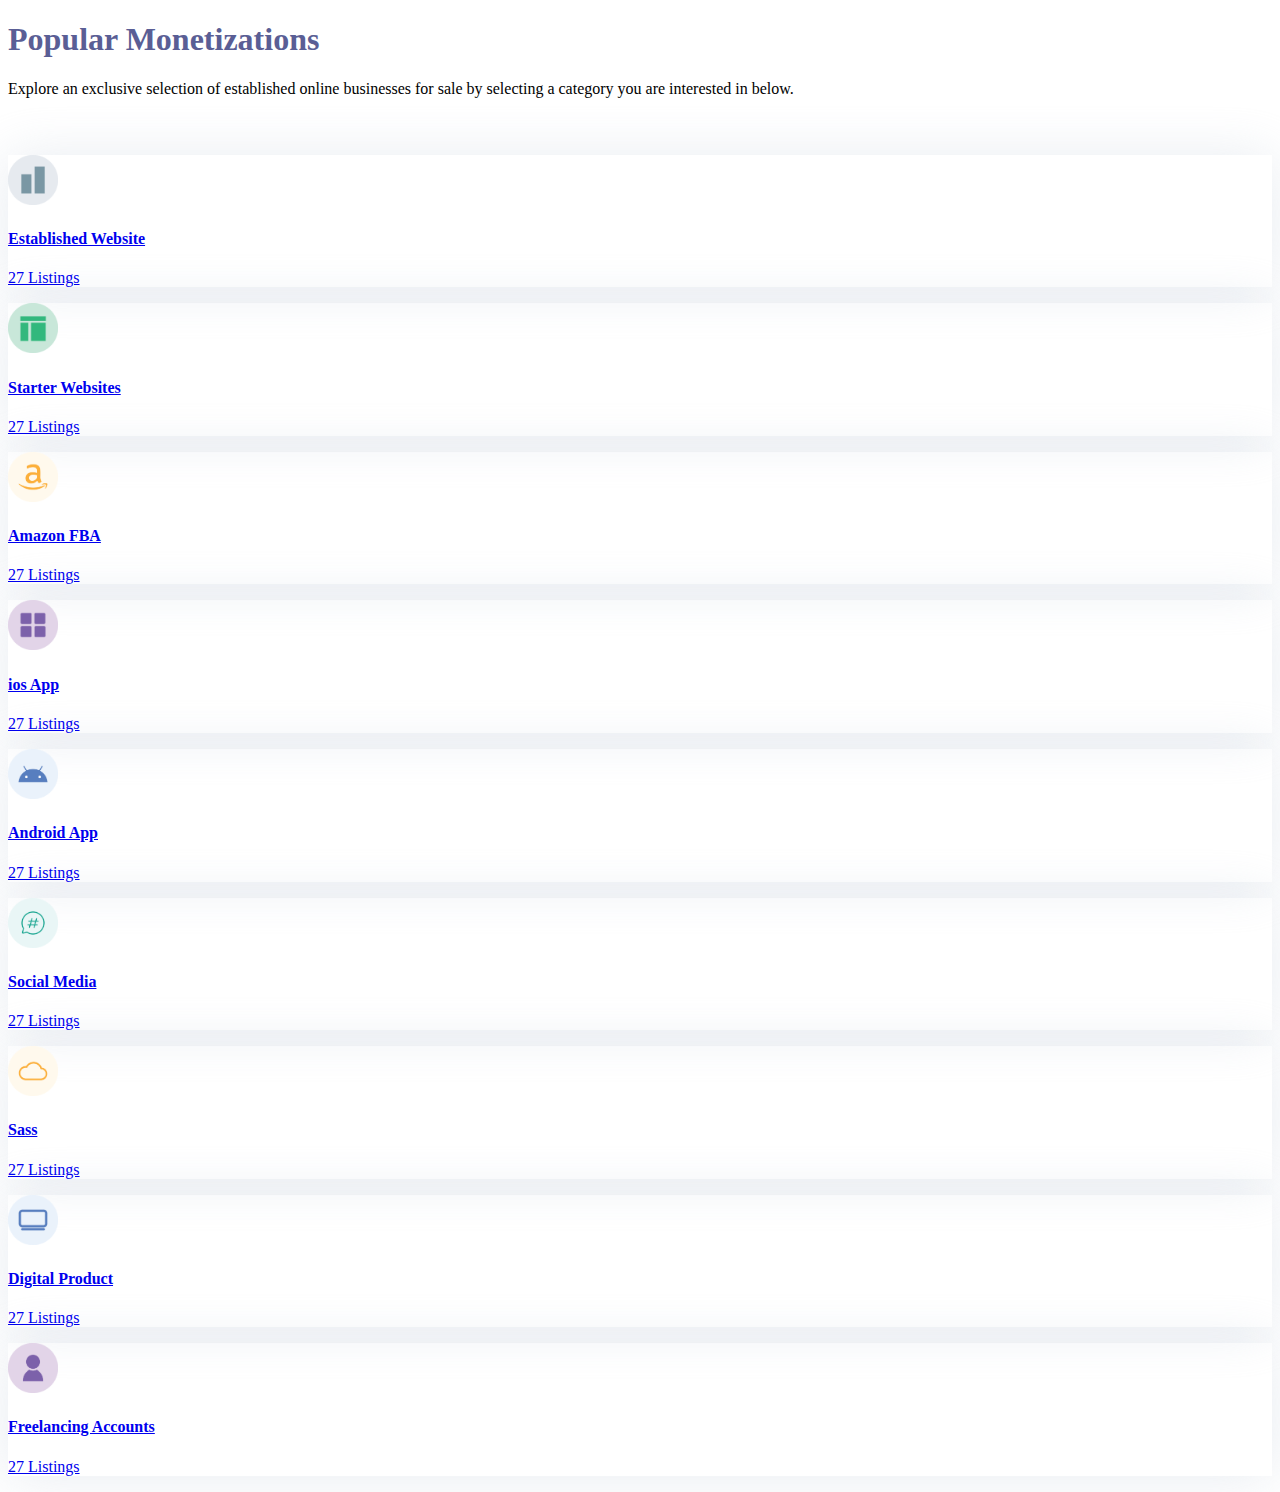
<file: popular-list.html>
<!doctype html>
<html lang="en">

<head>
    <!-- Required meta tags -->
    <meta charset="utf-8">
    <meta name="viewport" content="width=device-width, initial-scale=1">

    <!-- Bootstrap CSS -->
    <link href="https://cdn.jsdelivr.net/npm/bootstrap@5.0.0-beta1/dist/css/bootstrap.min.css" rel="stylesheet"
        integrity="sha384-giJF6kkoqNQ00vy+HMDP7azOuL0xtbfIcaT9wjKHr8RbDVddVHyTfAAsrekwKmP1" crossorigin="anonymous">

    <!-- font awesome -->
    <link rel="stylesheet" href="https://cdnjs.cloudflare.com/ajax/libs/font-awesome/5.15.1/css/all.min.css"
        integrity="sha512-+4zCK9k+qNFUR5X+cKL9EIR+ZOhtIloNl9GIKS57V1MyNsYpYcUrUeQc9vNfzsWfV28IaLL3i96P9sdNyeRssA=="
        crossorigin="anonymous" />

    <!-- my css -->
    <link rel="stylesheet" href="popular-list.css">

    <title>Hello, world!</title>
</head>

<body>

    <!-- popular monetization -->
    <div class="popular-monetization-wrapper text-center my-5">
        <div class="container">

            <!-- head -->
            <div class="popular-monetization-head">
                <h1>Popular Monetizations</h1>
                <div class="popular-monetization-desc text-muted px-3">
                    <p>Explore an exclusive selection of established online businesses for sale
                        by selecting a category you are interested in below.</p>
                </div>
            </div>
            <!-- end head -->

            <!-- list category -->
            <div class="popular-monetization-list">
                <div class="row">
                    <a href="#" class="text-decoration-none col-lg-3 text-dark mb-4">
                        <div class="col-10 mx-auto p-4 rounded-3">
                            <p class="m-0 pb-2 ew-logo">
                                <img src="img/established-logo.png" alt="">
                            </p>
                            <h4>Established Website</h4>
                            <p class="text-muted m-0">27 Listings</p>
                        </div>
                    </a>
                    <a href="#" class="text-decoration-none col-lg-3 text-dark mb-4">
                        <div class="col-10 mx-auto p-4 rounded-3">
                            <p class="m-0 pb-2 sw-logo">
                                <img src="img/sw-logo.png" alt="">
                            </p>
                            <h4>Starter Websites</h4>
                            <p class="text-muted m-0">27 Listings</p>
                        </div>
                    </a>
                    <a href="#" class="text-decoration-none col-lg-3 text-dark mb-4">
                        <div class="col-10 mx-auto p-4 rounded-3">
                            <p class="m-0 pb-2 fba-logo">
                                <img src="img/fba-logo.png" alt="">
                            </p>
                            <h4>Amazon FBA</h4>
                            <p class="text-muted m-0">27 Listings</p>
                        </div>
                    </a>
                    <a href="#" class="text-decoration-none col-lg-3 text-dark mb-4">
                        <div class="col-10 mx-auto p-4 rounded-3">
                            <p class="m-0 pb-2 ios-logo">
                                <img src="img/ios-logo.png" alt="">
                            </p>
                            <h4>ios App</h4>
                            <p class="text-muted m-0">27 Listings</p>
                        </div>
                    </a>
                    <a href="#" class="text-decoration-none col-lg-3 text-dark mb-4">
                        <div class="col-10 mx-auto p-4 rounded-3">
                            <p class="m-0 pb-2 android-logo">
                                <img src="img/android-logo.png" alt="">
                            </p>
                            <h4>Android App</h4>
                            <p class="text-muted m-0">27 Listings</p>
                        </div>
                    </a>
                    <a href="#" class="text-decoration-none col-lg-3 text-dark mb-4">
                        <div class="col-10 mx-auto p-4 rounded-3">
                            <p class="m-0 pb-2 sm-logo">
                                <img src="img/sm-logo.png" alt="">
                            </p>
                            <h4>Social Media</h4>
                            <p class="text-muted m-0">27 Listings</p>
                        </div>
                    </a>
                    <a href="#" class="text-decoration-none col-lg-3 text-dark mb-4">
                        <div class="col-10 mx-auto p-4 rounded-3">
                            <p class="m-0 pb-2 sass-logo">
                                <img src="img/sass-logo.png" alt="">
                            </p>
                            <h4>Sass</h4>
                            <p class="text-muted m-0">27 Listings</p>
                        </div>
                    </a>
                    <a href="#" class="text-decoration-none col-lg-3 text-dark mb-4">
                        <div class="col-10 mx-auto p-4 rounded-3">
                            <p class="m-0 pb-2 dp-logo">
                                <img src="img/dp-logo.png" alt="">
                            </p>
                            <h4>Digital Product</h4>
                            <p class="text-muted m-0">27 Listings</p>
                        </div>
                    </a>
                    <a href="#" class="text-decoration-none col-lg-3 text-dark mb-4">
                        <div class="col-10 mx-auto p-4 rounded-3">
                            <p class="m-0 pb-2 fa-logo">
                                <img src="img/fa-logo.png" alt="">
                            </p>
                            <h4>Freelancing Accounts</h4>
                            <p class="text-muted m-0">27 Listings</p>
                        </div>
                    </a>
                </div>
                <!-- end list category -->
            </div>
        </div>
    </div>
    <!-- end popular monetization -->



















    <!-- Option 1: Bootstrap Bundle with Popper -->
    <script src="https://cdn.jsdelivr.net/npm/bootstrap@5.0.0-beta1/dist/js/bootstrap.bundle.min.js"
        integrity="sha384-ygbV9kiqUc6oa4msXn9868pTtWMgiQaeYH7/t7LECLbyPA2x65Kgf80OJFdroafW" crossorigin="anonymous">
    </script>
</body>

</html>
</file>
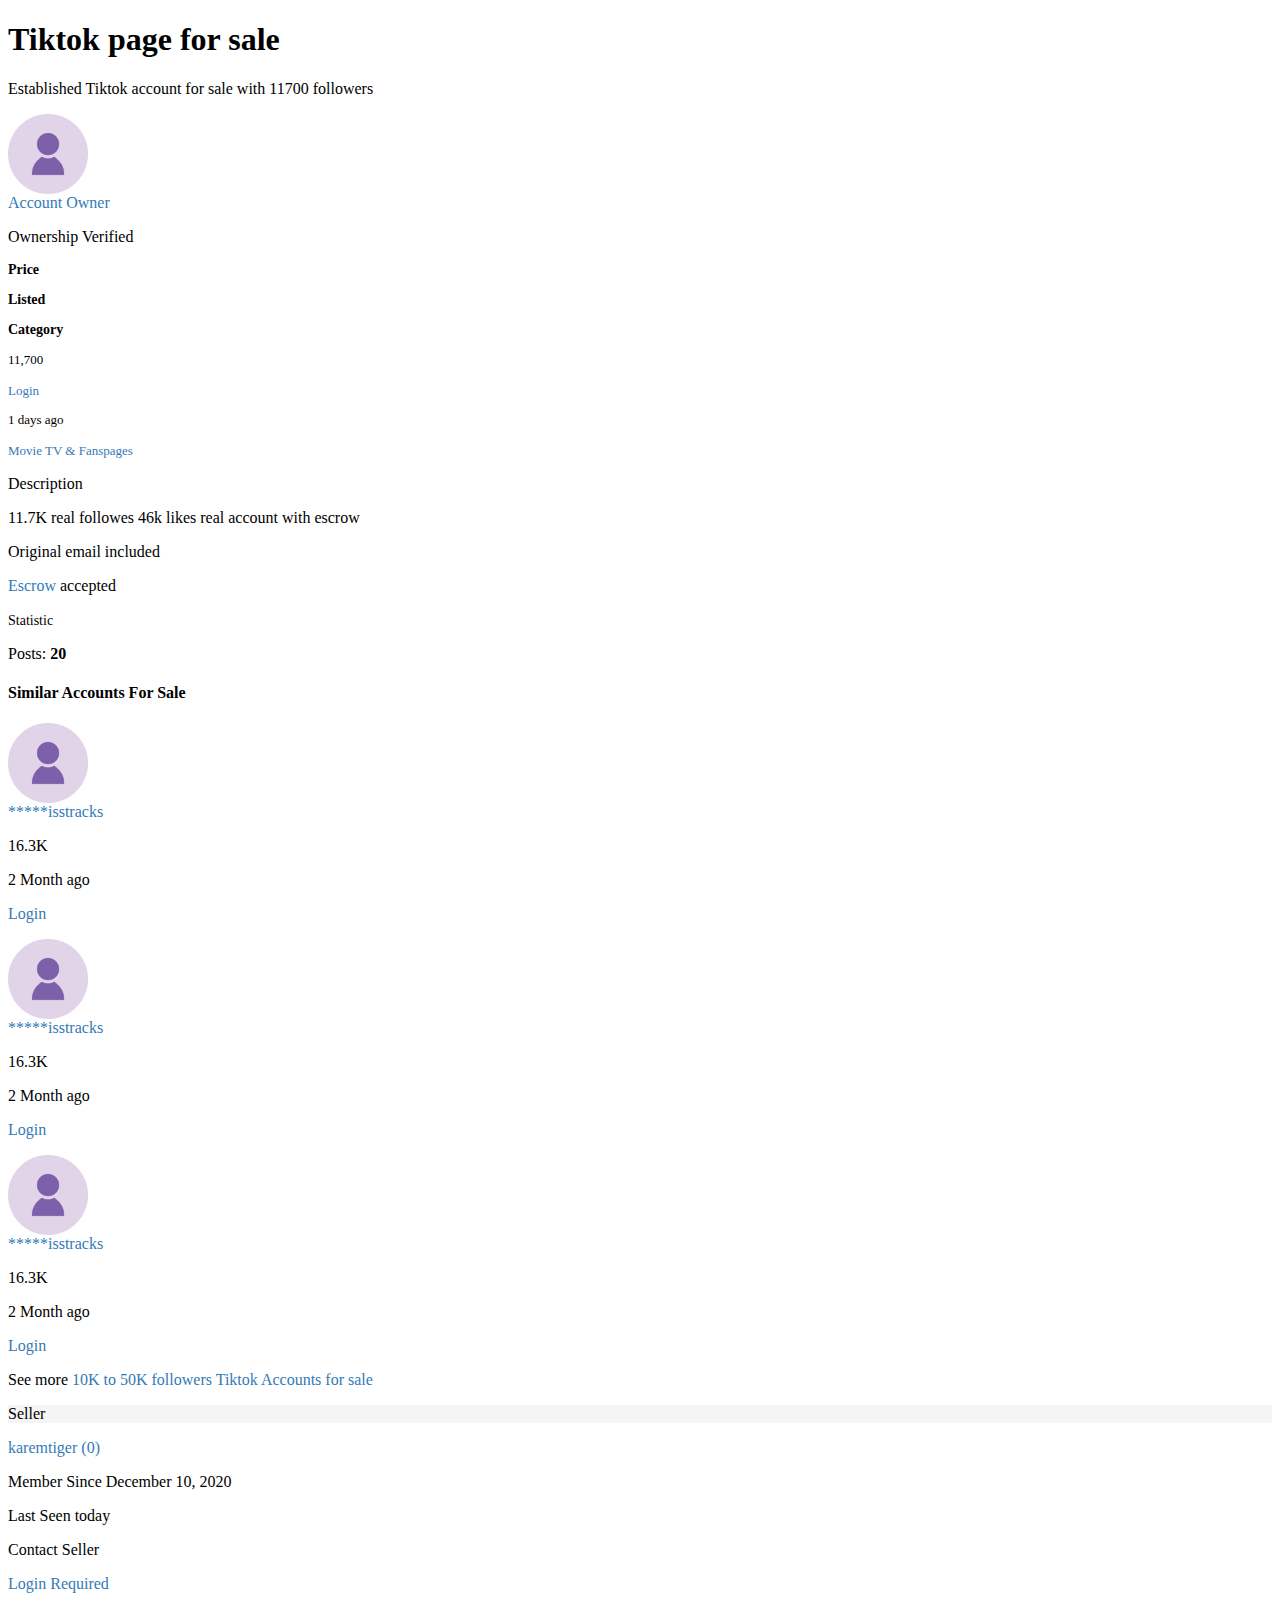
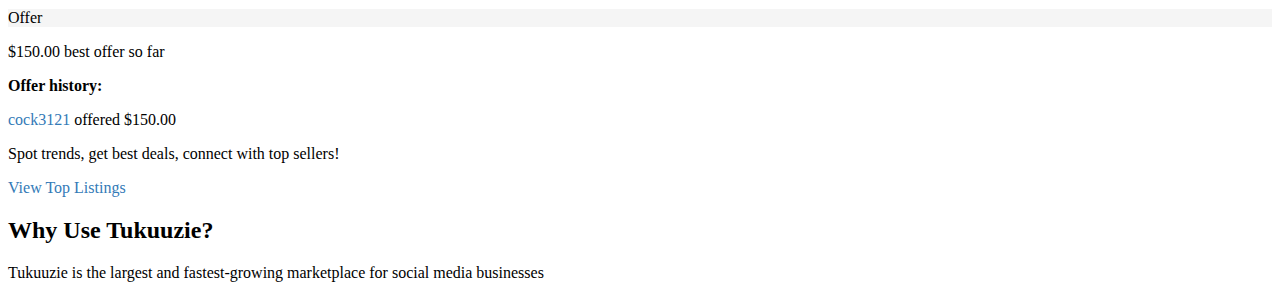
<file: social-media.html>
<!doctype html>
<html lang="en">

<head>
    <!-- Required meta tags -->
    <meta charset="utf-8">
    <meta name="viewport" content="width=device-width, initial-scale=1">

    <!-- Bootstrap CSS -->
    <link href="https://cdn.jsdelivr.net/npm/bootstrap@5.0.0-beta1/dist/css/bootstrap.min.css" rel="stylesheet"
        integrity="sha384-giJF6kkoqNQ00vy+HMDP7azOuL0xtbfIcaT9wjKHr8RbDVddVHyTfAAsrekwKmP1" crossorigin="anonymous">

    <!-- font awesome -->
    <link rel="stylesheet" href="https://cdnjs.cloudflare.com/ajax/libs/font-awesome/5.15.1/css/all.min.css"
        integrity="sha512-+4zCK9k+qNFUR5X+cKL9EIR+ZOhtIloNl9GIKS57V1MyNsYpYcUrUeQc9vNfzsWfV28IaLL3i96P9sdNyeRssA=="
        crossorigin="anonymous" />

    <!-- mycss -->
    <link rel="stylesheet" href="social-media.css">

    <title></title>
</head>

<body>

    <!-- head -->
    <div class="head-wrapper">
        <div class="container">
            <h1>Tiktok page for sale</h1>
            <p>Established Tiktok account for sale with 11700 followers</p>
        </div>
    </div>
    <!-- end head -->

    <!-- content -->
    <div class="content-wrapper">
        <div class="container">

            <!-- user account information -->
            <div class="content-head-wrapper border rounded-3">
                <!-- content head -->
                <div class="content-head row p-2">
                    <div class="col-3 me-2">
                        <div class="account-image border rounded-circle shadow-sm">
                            <img src="img/fa-logo.png">
                        </div>
                    </div>
                    <div class="col-7 my-auto">
                        <a href="#">Account Owner</a>
                        <p><i class="fas fa-check"></i> Ownership Verified</p>
                    </div>
                </div>
                <!-- end content head -->

                <!-- content table -->
                <div class="content-table container">
                    <div class="row p-2 text-center mt-2">

                        <!-- table head -->
                        <div class="table-head col-2 m-auto mb-2">
                            <p class="m-0"><i class="fas fa-users"></i></p>
                        </div>
                        <div class="table-head col-3 m-auto mb-2">
                            <p class="m-0"><i class="fas fa-dollar-sign"></i> <b>Price</b></p>
                        </div>
                        <div class="table-head col-3 m-auto mb-2">
                            <p class="m-0"><i class="far fa-clock"></i> <b>Listed</b></p>
                        </div>
                        <div class="table-head col-4 m-auto mb-2">
                            <p class="m-0"><i class="far fa-folder-open"></i> <b>Category</b></p>
                        </div>
                        <!-- end table head -->

                        <!-- table list -->
                        <div class="table-item col-2 border-top border-2">
                            <p>11,700</p>
                        </div>
                        <div class="table-item col-3 border-top border-2">
                            <a href="#"><i class="fas fa-lock"></i> Login</a>
                        </div>
                        <div class="table-item col-3 border-top border-2">
                            <p>1 days ago</p>
                        </div>
                        <div class="table-item col-4 border-top border-2">
                            <a href="#">Movie TV & Fanspages</a>
                        </div>
                        <!-- end table list -->
                    </div>
                </div>
                <!-- end content table -->

                <!-- description -->
                <div class="description container">
                    <div class="description-title text-muted">
                        <p class="m-0">Description</p>
                    </div>
                    <div class="description-content border-bottom border-2">
                        <p>11.7K real followes 46k likes real account with escrow</p>
                    </div>
                </div>
                <!-- end description -->

                <!-- status -->
                <div class="status container mt-3">
                    <p class="m-0"><i class="far fa-envelope"></i> Original email included</p>
                    <p class="m-0"><i class="far fa-handshake"></i> <a href="#">Escrow</a> accepted</p>
                    <span class="text-muted"><i class="fas fa-signal"></i> Statistic</span>
                    <p class="mt-2">Posts: <b>20</b></p>
                </div>
                <!-- end status -->
            </div>
            <!-- end user account information -->

            <!-- similar accounts -->
            <div class="similar-account-wrapper container mt-3">

                <!-- title -->
                <h4 class="text-muted">Similar Accounts For Sale</h4>
                <!-- end title -->

                <!-- similar account info -->
                <div class="row mt-3">
                    <div class="col-12">

                        <!-- account -->
                        <div class="similar-account row border mb-3 rounded-3">
                            <div class="col-4 mt-2">
                                <div class="similar-account-image rounded-circle border shadow-sm">
                                    <img src="img/fa-logo.png" alt="">
                                </div>
                            </div>
                            <div class="col-7 mt-2">
                                <a href="#">*****isstracks</a>
                                <p class="m-0"><i class="far fa-thumbs-up"></i> 16.3K</p>
                                <p class="m-0"><i class="far fa-clock"></i> 2 Month ago</p>
                                <p><i class="fas fa-dollar-sign"></i> <a href="#"><i class="fas fa-lock"></i>
                                        Login</a>
                                </p>
                            </div>
                        </div>
                        <!-- end account -->

                        <!-- account -->
                        <div class="similar-account row border mb-3 rounded-3">
                            <div class="col-4 mt-2">
                                <div class="similar-account-image rounded-circle border shadow-sm">
                                    <img src="img/fa-logo.png" alt="">
                                </div>
                            </div>
                            <div class="col-7 mt-2">
                                <a href="#">*****isstracks</a>
                                <p class="m-0"><i class="far fa-thumbs-up"></i> 16.3K</p>
                                <p class="m-0"><i class="far fa-clock"></i> 2 Month ago</p>
                                <p><i class="fas fa-dollar-sign"></i> <a href="#"><i class="fas fa-lock"></i>
                                        Login</a>
                                </p>
                            </div>
                        </div>
                        <!-- end account -->

                        <!-- account -->
                        <div class="similar-account row border mb-3 rounded-3">
                            <div class="col-4 mt-2">
                                <div class="similar-account-image rounded-circle border shadow-sm">
                                    <img src="img/fa-logo.png" alt="">
                                </div>
                            </div>
                            <div class="col-7 mt-2">
                                <a href="#">*****isstracks</a>
                                <p class="m-0"><i class="far fa-thumbs-up"></i> 16.3K</p>
                                <p class="m-0"><i class="far fa-clock"></i> 2 Month ago</p>
                                <p><i class="fas fa-dollar-sign"></i> <a href="#"><i class="fas fa-lock"></i>
                                        Login</a>
                                </p>
                            </div>
                        </div>
                        <!-- end account -->

                    </div>
                </div>
                <!-- end similar account info -->

                <!-- see more -->
                <p>See more <a href="#">10K to 50K followers Tiktok Accounts for sale</a></p>
                <!-- end see more -->
            </div>
            <!-- end similar accounts -->

        </div>


        <!-- seller infor -->
        <div class="seller-info-wrapper container mb-3">
            <div class="border rounded-3">
                <div class="seller-title">
                    <p class="p-2 m-0">Seller</p>
                </div>
                <div class="seller-content p-2">
                    <a href="#">karemtiger (0)</a>
                    <div class="text-muted">
                        <p class="m-0">Member Since December 10, 2020</p>
                        <p>Last Seen today</p>
                        <p class="mb-0"><i class="far fa-comment"></i> Contact Seller</p>
                        <a href="#"><i class="fas fa-lock"></i> Login Required</a>
                    </div>
                </div>
            </div>
        </div>
        <!-- end seller infor -->

        <!-- offers -->
        <div class="offers-info-wrapper container mb-3">
            <div class="border rounded-3">
                <div class="offer-title mb-2">
                    <p class="p-2 m-0">Offer</p>
                </div>
                <div class="offer-content p-2">
                    <p>$150.00 best offer so far</p>
                    <p><b>Offer history:</b></p>
                    <p><a href="#">cock3121</a> offered $150.00</p>
                </div>
            </div>
        </div>
        <!-- end offers -->

        <!-- top listing -->
        <div class="top-listing-wrapper container text-muted pb-5 border-bottom">
            <div class="border rounded-3 p-2">
                <p>Spot trends, get best deals, connect with top sellers!</p>
                <a class="bg-warning text-white d-inline rounded-3 p-1"><i class="fas fa-star"></i> View Top
                    Listings
                </a>
            </div>

        </div>
        <!-- end top listing -->

        <!-- why use -->
        <div class="why-use-wrapper container pt-5">
            <div class="text-center">
                <h2>Why Use Tukuuzie?</h2>
                <p>Tukuuzie is the largest and fastest-growing marketplace for social media businesses</p>
            </div>
        </div>
        <!-- end why use -->

    </div>
    <!-- end content -->




















    <!-- bootstrap -->
    <script src="https://cdn.jsdelivr.net/npm/bootstrap@5.0.0-beta1/dist/js/bootstrap.bundle.min.js"
        integrity="sha384-ygbV9kiqUc6oa4msXn9868pTtWMgiQaeYH7/t7LECLbyPA2x65Kgf80OJFdroafW" crossorigin="anonymous">
    </script>
</body>

</html>
</file>
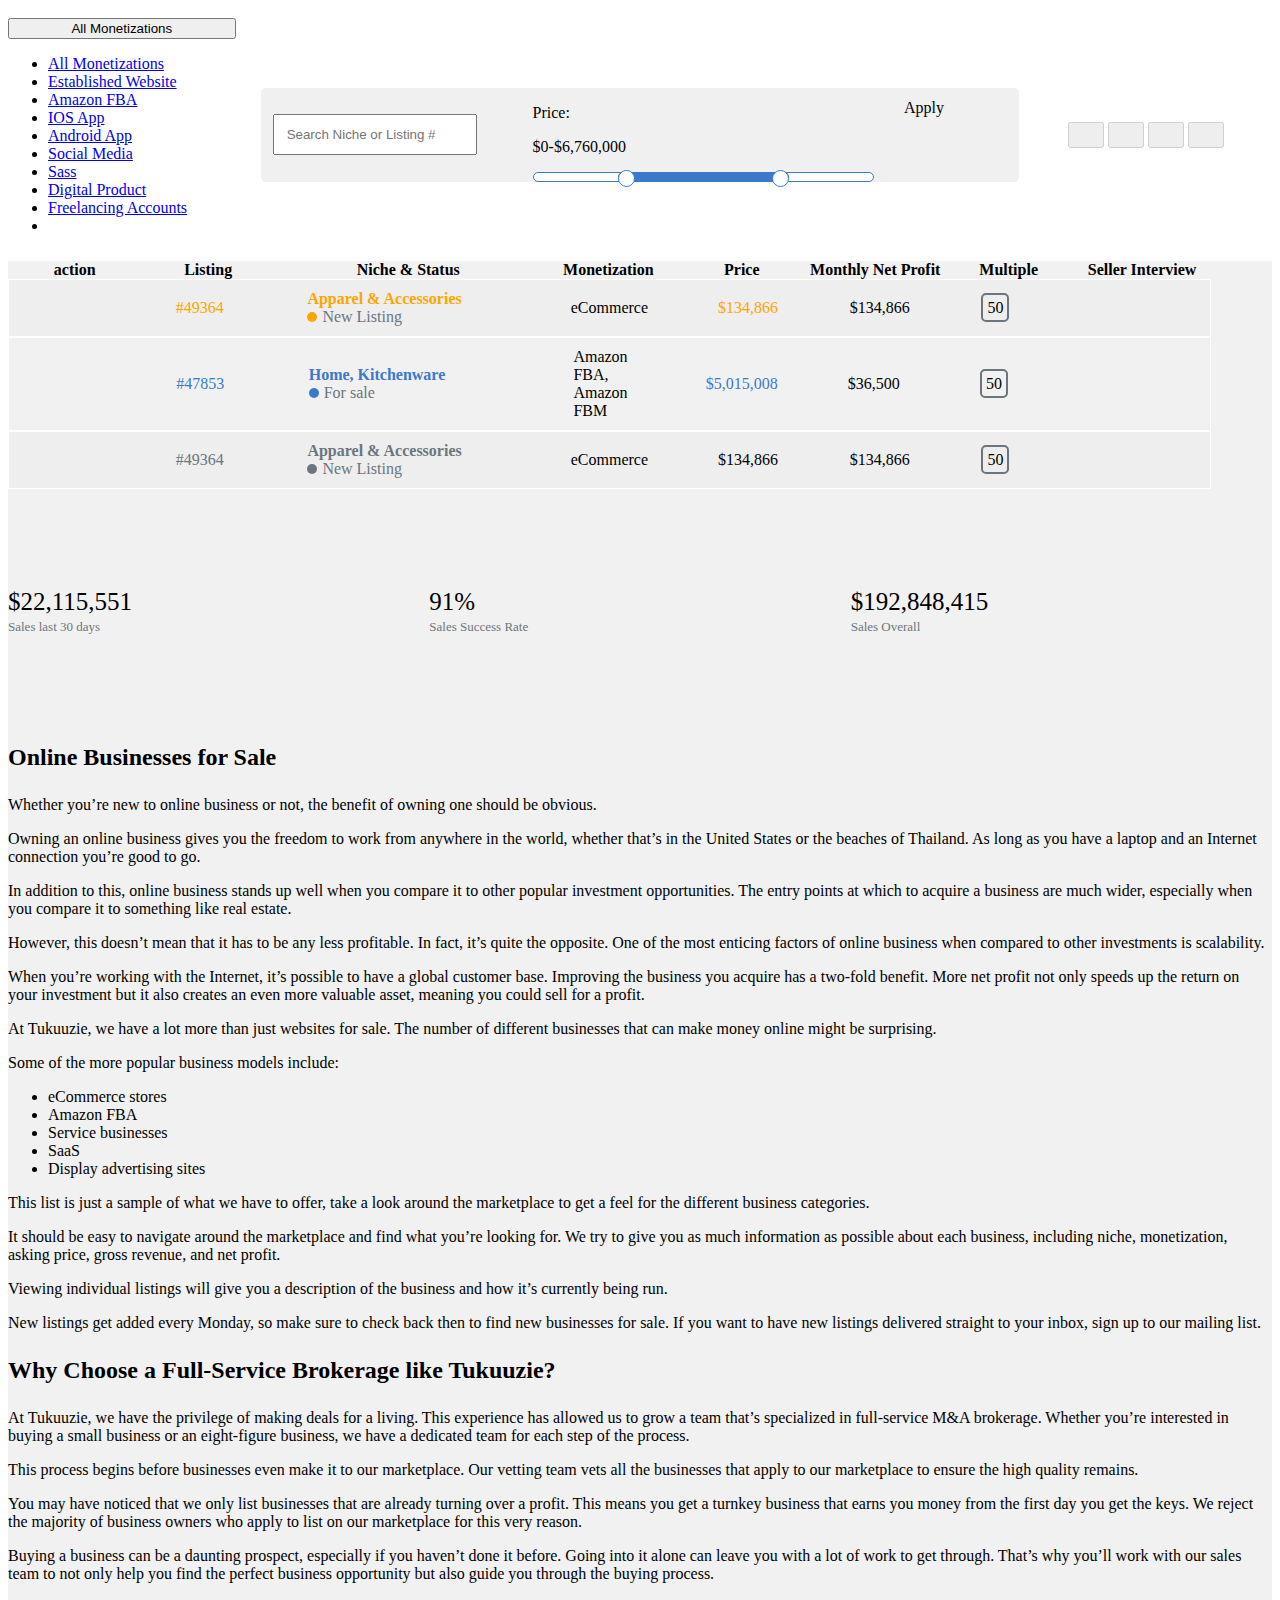
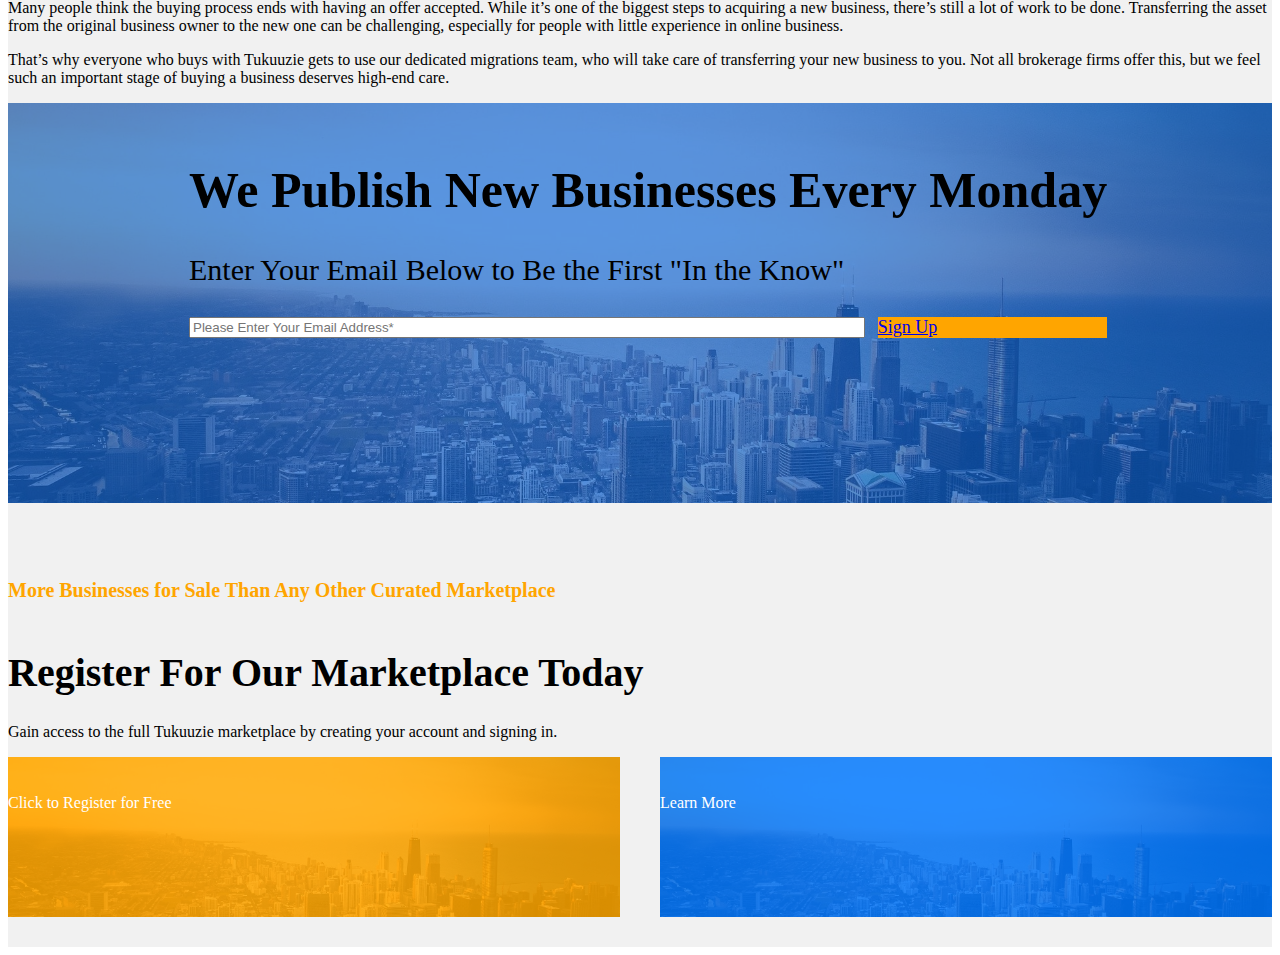
<file: viewall.html>
<!doctype html>
<html lang="en">

<head>
    <!-- Required meta tags -->
    <meta charset="utf-8">
    <meta name="viewport" content="width=device-width, initial-scale=1">

    <!-- Bootstrap CSS -->
    <link href="https://cdn.jsdelivr.net/npm/bootstrap@5.0.0-beta1/dist/css/bootstrap.min.css" rel="stylesheet"
        integrity="sha384-giJF6kkoqNQ00vy+HMDP7azOuL0xtbfIcaT9wjKHr8RbDVddVHyTfAAsrekwKmP1" crossorigin="anonymous">

    <!-- font awesome -->
    <link rel="stylesheet" href="https://cdnjs.cloudflare.com/ajax/libs/font-awesome/5.15.1/css/all.min.css"
        integrity="sha512-+4zCK9k+qNFUR5X+cKL9EIR+ZOhtIloNl9GIKS57V1MyNsYpYcUrUeQc9vNfzsWfV28IaLL3i96P9sdNyeRssA=="
        crossorigin="anonymous" />

    <!-- my css -->
    <link rel="stylesheet" href="viewall.css">

    <title></title>
</head>

<body>

    <!-- head -->
    <div class="listing-head pb-3 bg-white">
        <div class="container">

            <!-- dropdown -->
            <div class="dropdown d-flex justify-content-center">
                <button class="btn btn-outline-secondary dropdown-toggle my-3 p-2 px-4 d-flex justify-content-between"
                    type="button" id="dropdownMenuButton" data-bs-toggle="dropdown" aria-expanded="false">
                    All Monetizations
                </button>
                <ul class="dropdown-menu" aria-labelledby="dropdownMenuButton">
                    <li><a class="dropdown-item" href="#">All Monetizations</a></li>
                    <li><a class="dropdown-item" href="#">Established Website</a></li>
                    <li><a class="dropdown-item" href="#">Amazon FBA</a></li>
                    <li><a class="dropdown-item" href="#">IOS App</a></li>
                    <li><a class="dropdown-item" href="#">Android App</a></li>
                    <li><a class="dropdown-item" href="social-media.html">Social Media</a></li>
                    <li><a class="dropdown-item" href="#">Sass</a></li>
                    <li><a class="dropdown-item" href="#">Digital Product</a></li>
                    <li><a class="dropdown-item" href="#">Freelancing Accounts</a></li>
                    <li><a class="dropdown-item" href="#"></a></li>
                </ul>
            </div>
            <!-- end dropdown -->

            <!-- search -->
            <div class="search-group mx-auto">

                <!-- search input -->
                <form action="" method="POST" class="mx-auto">
                    <div class="py-2">
                        <input type="text" class="form-control p-2" id="exampleFormControlInput1"
                            placeholder="Search Niche or Listing #">
                    </div>
                </form>
                <!-- end search input -->

                <!-- range -->
                <div class="col-lg-2 mx-auto" id="rangeWrapper">
                    <div class="range-price d-flex justify-content-between px-2 text-muted">
                        <p class="mb-2 fw-bold">Price:</p>
                        <p class="mb-2 fw-bold">$0-$6,760,000</p>
                    </div>
                    <div class="middle">
                        <div class="multi-range-slider position-relative">
                            <input type="range" id="input-left" min="0" max="100" value="25">
                            <input type="range" id="input-right" min="0" max="100" value="75">

                            <div class="slider">
                                <div class="track"></div>
                                <div class="range"></div>
                                <div class="thumb left"></div>
                                <div class="thumb right"></div>
                            </div>
                        </div>
                    </div>
                </div>
                <!-- end range -->

                <!-- button -->
                <div class="pb-3 pt-2 mt-2 d-flex justify-content-center">
                    <div class="btn btn-primary fw-bold" id="applyButton">Apply</div>
                </div>
                <!-- end button -->

            </div>
            <!-- end search -->

            <!-- menu lg -->
            <div class="listing-head-menu ms-2">
                <button class="btn btn-primary" disabled>
                    <i class="fas fa-bars"></i>
                </button>
                <button type="button" class="btn btn-outline-secondary" disabled>
                    <i class="fas fa-th-large"></i>
                    <span class="position-absolute"><i class="fas fa-lock"></i></span>
                </button>
                <button type="button" class="btn btn-outline-secondary" disabled>
                    <i class="fas fa-filter"></i>
                    <span class="position-absolute"><i class="fas fa-lock"></i></span>
                </button>
                <button type="button" class="btn btn-outline-secondary" disabled>
                    <i class="fas fa-sliders-h"></i>
                    <span class="position-absolute"><i class="fas fa-lock"></i></span>
                </button>
            </div>
            <!-- end menu lg -->
        </div>
    </div>
    <!-- end head -->

    <!-- content -->
    <div class="listing-content py-3">

        <!-- head lg -->
        <div class="listing-content-head-visible">
            <div class="listing-content-head-wrapper d-flex justify-content-center">
                <div class="listing-content-head bg-white text-muted">
                    <div class="listing-content-head-action">
                        <span class="position-absolute"><i class="fas fa-lock"></i></span>
                        <p>action</p>
                    </div>
                    <div class="listing-content-head-listing">
                        <p>Listing</p>
                    </div>
                    <div class="listing-content-head-niche">
                        <p>Niche & Status</p>
                    </div>
                    <div class="listing-content-head-monet">
                        <p>Monetization</p>
                    </div>
                    <div class="listing-content-head-price">
                        <p>Price</p>
                    </div>
                    <div class="listing-content-head-profit">
                        <p>Monthly Net Profit</p>
                    </div>
                    <div class="listing-content-head-multiple">
                        <p>Multiple</p>
                    </div>
                    <div class="listing-content-head-interview">
                        <p>Seller Interview</p>
                    </div>
                </div>
            </div>
        </div>
        <!-- end head lg -->

        <div class="listing-content-lg-visible">
            <!-- content lg -->
            <div class="listing-content-lg-wrapper d-flex justify-content-center flex-column m-auto">

                <!-- item newlisting -->
                <div class="odd-bg new-listing listing-content-lg-setting bg-white text-muted mx-auto">
                    <div class="listing-content-lg listing-content-lg-action text-center">
                        <a href="#"><i class="far fa-thumbs-up fa-lg"></i></a>
                        <a href="#"><i class="far fa-thumbs-down fa-lg"></i></a>
                    </div>
                    <div class="listing-content-lg listing-content-lg-listing fw-bold text-center">
                        <a href="listing.html">#49364</a>
                    </div>
                    <div class="listing-content-lg listing-content-lg-niche overflow-hidden">
                        <a href="listing.html">Apparel & Accessories <span>New Listing</span></a>
                    </div>
                    <div class="listing-content-lg listing-content-lg-monetization mx-0 overflow-hidden">
                        <p>eCommerce</p>
                    </div>
                    <div class="listing-content-lg listing-content-lg-price fw-bold text-center">
                        <p>$134,866</p>
                    </div>
                    <div class="listing-content-lg listing-content-lg-profit text-center">
                        <p>$134,866</p>
                    </div>
                    <div class="listing-content-lg listing-content-lg-multiple text-center">
                        <p>50</p>
                    </div>
                    <div class="listing-content-lg listing-content-lg-interview text-center">
                        <i class="fas fa-times"></i>
                    </div>
                </div>
                <!-- end item -->

                <!-- item forsale -->
                <div class="for-sale listing-content-lg-setting bg-white text-muted mx-auto">
                    <div class="listing-content-lg listing-content-lg-action text-center">
                        <a href="#"><i class="far fa-thumbs-up fa-lg"></i></a>
                        <a href="#"><i class="far fa-thumbs-down fa-lg"></i></a>
                    </div>
                    <div class="listing-content-lg listing-content-lg-listing fw-bold text-center">
                        <a href="listing.html">#47853</a>
                    </div>
                    <div class="listing-content-lg listing-content-lg-niche">
                        <a href="listing.html">Home, Kitchenware <span>For sale</span></a>
                    </div>
                    <div class="listing-content-lg listing-content-lg-monetization mx-0 overflow-hidden">
                        <p>Amazon FBA, Amazon FBM</p>
                    </div>
                    <div class="listing-content-lg listing-content-lg-price fw-bold text-center">
                        <p>$5,015,008</p>
                    </div>
                    <div class="listing-content-lg listing-content-lg-profit text-center">
                        <p>$36,500</p>
                    </div>
                    <div class="listing-content-lg listing-content-lg-multiple text-center">
                        <p>50</p>
                    </div>
                    <div class="listing-content-lg listing-content-lg-interview text-center">
                        <i class="fas fa-check"></i>
                    </div>
                </div>
                <!-- end item -->

                <!-- item pending sold -->
                <div class="odd-bg pending-sold listing-content-lg-setting bg-white text-muted mx-auto">
                    <div class="listing-content-lg listing-content-lg-action text-center">
                        <a href="#"><i class="far fa-thumbs-up fa-lg"></i></a>
                        <a href="#"><i class="far fa-thumbs-down fa-lg"></i></a>
                    </div>
                    <div class="listing-content-lg listing-content-lg-listing fw-bold text-center">
                        <a href="listing.html">#49364</a>
                    </div>
                    <div class="listing-content-lg listing-content-lg-niche">
                        <a href="listing.html">Apparel & Accessories <span>New Listing</span></a>
                    </div>
                    <div class="listing-content-lg listing-content-lg-monetization mx-0 overflow-hidden">
                        <p>eCommerce</p>
                    </div>
                    <div class="listing-content-lg listing-content-lg-price fw-bold text-center">
                        <p>$134,866</p>
                    </div>
                    <div class="listing-content-lg listing-content-lg-profit text-center">
                        <p>$134,866</p>
                    </div>
                    <div class="listing-content-lg listing-content-lg-multiple text-center">
                        <p>50</p>
                    </div>
                    <div class="listing-content-lg listing-content-lg-interview text-center">
                        <i class="fas fa-times"></i>
                    </div>
                </div>
                <!-- end item -->
            </div>
        </div>
        <!-- end content lg -->

        <!-- content xs -->
        <div class="listing-content-xs-visible">
            <div class="container">
                <!-- card-1 -->
                <div class="new-listing row mb-3">
                    <a href="listing.html" class="text-decoration-none d-flex justify-content-center">
                        <div class="card card-1 col-10 rounded-3 text-dark px-3">
                            <div class="listing-number fw-bold mt-2">
                                <p class="m-0">#49364</p>
                            </div>
                            <div class="listing-title fw-bold">
                                <p class="mb-2">eCommerce</p>
                            </div>
                            <div class="listing-category w-100 mx-auto text-white text-center rounded-3 py-1">
                                <p class="m-0 fw-bold">Apparel & Accessories</p>
                            </div>
                            <div class="profit-price-wrapper mt-2 d-flex justify-content-between">
                                <div class="listing-profit text-muted">
                                    <p class="mb-0 fw-bold">$134,866</p>
                                    <p>Monthly Net Profit</p>
                                </div>
                                <div class="listing-price text-muted text-end">
                                    <p class="mb-0 fw-bold">$768,277</p>
                                    <p>Listing Price</p>
                                </div>
                            </div>
                        </div>
                    </a>
                </div>
                <!-- end card-1 -->

                <!-- card-2 -->
                <div class="for-sale row mb-3">
                    <a href="listing.html" class="text-decoration-none d-flex justify-content-center">
                        <div class="card card-1 col-10 rounded-3 text-dark px-3">
                            <div class="listing-number fw-bold mt-2">
                                <p class="m-0">#47853</p>
                            </div>
                            <div class="listing-title fw-bold">
                                <p class="mb-2">Amazon FBA, Amazon FBM</p>
                            </div>
                            <div class="listing-category w-100 mx-auto text-white text-center rounded-3 py-1">
                                <p class="m-0 fw-bold">Home, Kitchenware</p>
                            </div>
                            <div class="profit-price-wrapper mt-2 d-flex justify-content-between">
                                <div class="listing-profit text-muted">
                                    <p class="mb-0 fw-bold">$36,500</p>
                                    <p>Monthly Net Profit</p>
                                </div>
                                <div class="listing-price text-muted text-end">
                                    <p class="mb-0 fw-bold">$5,015,008</p>
                                    <p>Listing Price</p>
                                </div>
                            </div>
                        </div>
                    </a>
                </div>
                <!-- end card-2 -->

                <!-- card-3 -->
                <div class="pending-sold row mb-3">
                    <a href="listing.html" class="text-decoration-none d-flex justify-content-center">
                        <div class="card card-1 col-10 rounded-3 text-dark px-3">
                            <div class="listing-number fw-bold mt-2">
                                <p class="m-0 text-muted">#47853</p>
                            </div>
                            <div class="listing-title fw-bold">
                                <p class="mb-2">Amazon FBA, Amazon FBM</p>
                            </div>
                            <div class="listing-category w-100 mx-auto text-white text-center rounded-3 py-1">
                                <p class="m-0 fw-bold">Home, Kitchenware</p>
                            </div>
                            <div class="profit-price-wrapper mt-2 d-flex justify-content-between">
                                <div class="listing-profit text-muted">
                                    <p class="mb-0 fw-bold">$36,500</p>
                                    <p>Monthly Net Profit</p>
                                </div>
                                <div class="listing-price text-muted text-end">
                                    <p class="mb-0 fw-bold">$5,015,008</p>
                                    <p>Listing Price</p>
                                </div>
                            </div>
                        </div>
                    </a>
                </div>
                <!-- end card-3 -->

            </div>
        </div>
        <!-- end content xs -->

        <!-- end content -->

        <!-- content footer -->
        <div class="listing-content-footer bg-white">
            <div class="container pt-3">

                <!-- sales card -->
                <div class="sales-card sales-card-1 fw-bold d-flex px-5">
                    <i class="far fa-check-square pe-3 align-middle"></i>
                    <p class="mt-1"> $22,115,551<span> Sales last 30 days</span></p>
                </div>
                <!-- end sales card -->
                <!-- sales success -->
                <div class="sales-card sales-card-2 fw-bold d-flex px-5">
                    <i class="far fa-check-square pe-3 align-middle"></i>
                    <p class="mt-1"> 91%<span> Sales Success Rate</span></p>
                </div>
                <!-- end sales success -->

                <!-- sales overall -->
                <div class="sales-card sales-card-2 fw-bold d-flex px-5">
                    <i class="far fa-check-square pe-3 align-middle"></i>
                    <p class="mt-1"> $192,848,415<span> Sales Overall</span></p>
                </div>
                <!-- end sales overall -->

            </div>
        </div>
        <!-- end content footer -->

        <!-- text footer -->
        <div class="listing-text-footer">
            <div class="container px-4">
                <div class="listing-text-footer-content pt-4">

                    <!-- head -->
                    <h2>Online Businesses for Sale</h2>
                    <div class="row">
                        <div class="col-5 ms-3 border border-bottom border-primary"></div>
                    </div>
                    <!-- end head -->

                    <!-- content -->
                    <div class="text-footer-content text-muted mt-3 pb-3">
                        <p>Whether you’re new to online business or not, the benefit of owning one should be obvious.
                        </p>
                        <p>Owning an online business gives you the freedom to work from anywhere in the world, whether
                            that’s in the United States or the beaches of Thailand. As long as you have a laptop and an
                            Internet connection you’re good to go.</p>
                        <p>In addition to this, online business stands up well when you compare it to other popular
                            investment opportunities. The entry points at which to acquire a business are much wider,
                            especially when you compare it to something like real estate.</p>
                        <p>However, this doesn’t mean that it has to be any less profitable. In fact, it’s quite the
                            opposite. One of the most enticing factors of online business when compared to other
                            investments
                            is scalability.</p>
                        <p>When you’re working with the Internet, it’s possible to have a global customer base.
                            Improving
                            the business you acquire has a two-fold benefit. More net profit not only speeds up the
                            return
                            on your investment but it also creates an even more valuable asset, meaning you could sell
                            for a
                            profit.</p>
                        <p>At Tukuuzie, we have a lot more than just websites for sale. The number of different
                            businesses that can make money online might be surprising.</p>
                        <p>Some of the more popular business models include:</p>
                        <ul>
                            <li>eCommerce stores</li>
                            <li>Amazon FBA</li>
                            <li>Service businesses</li>
                            <li>SaaS</li>
                            <li>Display advertising sites</li>
                        </ul>
                        <p>This list is just a sample of what we have to offer, take a look around the marketplace to
                            get a
                            feel for the different business categories.</p>
                        <p>It should be easy to navigate around the marketplace and find what you’re looking for. We try
                            to
                            give you as much information as possible about each business, including niche, monetization,
                            asking price, gross revenue, and net profit.</p>
                        <p>Viewing individual listings will give you a description of the business and how it’s
                            currently
                            being run.</p>
                        <p>New listings get added every Monday, so make sure to check back then to find new businesses
                            for
                            sale. If you want to have new listings delivered straight to your inbox, sign up to our
                            mailing
                            list.</p>

                        <!-- head  -->
                        <h2>Why Choose a Full-Service Brokerage like Tukuuzie?</h2>
                        <!-- end head  -->

                        <p>At Tukuuzie, we have the privilege of making deals for a living. This experience has
                            allowed us to grow a team that’s specialized in full-service M&A brokerage. Whether you’re
                            interested in buying a small business or an eight-figure business, we have a dedicated team
                            for
                            each step of the process.</p>
                        <p>This process begins before businesses even make it to our marketplace. Our vetting team vets
                            all
                            the businesses that apply to our marketplace to ensure the high quality remains.</p>
                        <p>You may have noticed that we only list businesses that are already turning over a profit.
                            This
                            means you get a turnkey business that earns you money from the first day you get the keys.
                            We
                            reject the majority of business owners who apply to list on our marketplace for this very
                            reason.</p>
                        <p>Buying a business can be a daunting prospect, especially if you haven’t done it before. Going
                            into it alone can leave you with a lot of work to get through. That’s why you’ll work with
                            our
                            sales team to not only help you find the perfect business opportunity but also guide you
                            through
                            the buying process.</p>
                        <p>Many people think the buying process ends with having an offer accepted. While it’s one of
                            the
                            biggest steps to acquiring a new business, there’s still a lot of work to be done.
                            Transferring
                            the asset from the original business owner to the new one can be challenging, especially for
                            people with little experience in online business.</p>
                        <p class="m-0">That’s why everyone who buys with Tukuuzie gets to use our dedicated
                            migrations team, who
                            will take care of transferring your new business to you. Not all brokerage firms offer this,
                            but
                            we feel such an important stage of buying a business deserves high-end care.</p>
                    </div>
                    <!-- end content -->

                </div>
            </div>
        </div>
        <!-- end text footer -->

        <!-- footer CTA -->
        <div class="listing-footer-cta text-center text-white">
            <div class="cta-content mt-5 mx-3">

                <!-- head -->
                <h1 class="mb-4">We Publish New Businesses Every Monday</h1>
                <p>Enter Your Email Below to Be the First "In the Know"</p>
                <!-- end head -->

                <div class="cta-button pt-4">
                    <input type="email" class="form-control p-3" id="form-email"
                        placeholder="Please Enter Your Email Address*">
                    <a href="#" class="btn text-white fw-bold w-100 p-3 mt-2">Sign Up</a>
                </div>
            </div>
        </div>
        <!-- end footer CTA -->

        <!-- register bottom -->
        <div class="listing-register-bottom">
            <div class="container">
                <div class="register-bottom-head text-center mt-4 mx-4">
                    <h6 class="m-0 fw-bold">More Businesses for Sale Than Any Other Curated Marketplace</h6>
                    <h1 class="fw-bold">Register For Our Marketplace Today</h1>
                    <p class="text-muted">Gain access to the full Tukuuzie marketplace by creating your account and
                        signing
                        in.</p>

                    <div class="register-bottom-button d-flex flex-column pb-2">
                        <a href="#" class="text-dark text-decoration-none fw-bold p-5 rounded-3">
                            <div class="register-button-text-for-free mx-5">
                                <i class="far fa-user"></i>
                                <p class="m-0 fw-bold h5">Click to Register for Free</p>
                            </div>
                        </a>
                        <a href="#" class="text-dark my-3 text-decoration-none fw-bold p-5 rounded-3">
                            <div class="learn-more-button-text mx-5">
                                <i class="fas fa-sign-out-alt"></i>
                                <p class="m-0 fw-bold h5">Learn More</p>
                            </div>
                        </a>
                    </div>
                </div>
            </div>
        </div>
        <!-- end register bottom -->

        <!-- bootstrap -->
        <script src="https://cdn.jsdelivr.net/npm/bootstrap@5.0.0-beta1/dist/js/bootstrap.bundle.min.js"
            integrity="sha384-ygbV9kiqUc6oa4msXn9868pTtWMgiQaeYH7/t7LECLbyPA2x65Kgf80OJFdroafW" crossorigin="anonymous">
        </script>

        <!-- jquey -->
        <script src="https://code.jquery.com/jquery-3.5.1.min.js"
            integrity="sha256-9/aliU8dGd2tb6OSsuzixeV4y/faTqgFtohetphbbj0=" crossorigin="anonymous"></script>

        <!-- my js -->
        <script src="viewall.js"></script>
</body>

</html>
</file>
<file: popular-list.css>
/* popular monet */
.popular-monetization-list a .col-10 {
    box-shadow: 0 0.1rem 3.3rem rgba(217, 223, 231, .6);
    transition: .5s;
}

.popular-monetization-list a i {
    color: #007cba;
}

.popular-monetization-head h1 {
    color: #5A5E95;
}

/* logo */

.popular-monetization-list a img {
    width: 50px;
    height: 50px;
    text-align: center;
}

@media only screen and (min-width: 992px) {
    .popular-monetization-list a:hover .col-10 {
        box-shadow: 0 0.1rem 2.3rem rgba(173, 174, 175, 0.6);
    }

    .col-lg-3 .col-10 {
        height: 100%;
    }

    .popular-monetization-head {
        padding-bottom: 25px;
    }
}
</file>
<file: social-media.css>
/* global */
* a {
    color: #337AB7;
    text-decoration: none;
}

/* content */
.account-image {
    width: 80px;
    height: 80px;
    overflow: hidden;
}

.account-image img {
    height: 80px;
}

/* content table */
.content-table p {
    font-size: 14px;
}

/* items table */
.table-item p,
.table-item a {
    font-size: 13px;
}

/* status */
.status span {
    font-size: 14px;
}

.status i {
    color: #337AB7;
}

/* similar account */

.similar-account .similar-account-image {
    width: 80px;
    height: 80px;
    overflow: hidden;
}

.similar-account .similar-account-image img {
    height: 80px;
}

/* seller information */
.seller-title,
.offer-title {
    background-color: #F5F5F5;
}

/* bg settings */
@media only screen and (min-width: 992px) {
    .grid-settings {}

    .main {
        grid-area: main;
    }

    .side {
        grid-area: side;
    }
}
</file>
<file: viewall.css>
/* responsive */
@media (min-width: 992px) {
    .listing-head {
        padding: 10px 0 !important;
    }

    .listing-head .container {
        display: grid;
        grid-template-areas: 'dropdown search menu';
        grid-template-columns: 20% 60% 20%;
        margin: auto;
        height: calc(100% - 10%);
    }

    /* dropdown */
    .dropdown {
        grid-area: dropdown;

    }

    /* search group */
    .search-group {
        grid-area: search;
        display: grid;
        grid-template-columns: 2fr 3fr 1fr;
        grid-template-areas: 'form range button';
        border-radius: 5px;
        margin: auto;
        width: 100% !important;
    }

    .search-group form input {
        padding: .7rem !important;
    }

    .search-group form {
        grid-area: form;
        margin: auto;
    }

    .search-group #rangeWrapper {
        grid-area: range;
        margin: auto;

    }

    .search-group .btn {
        grid-area: button;
        padding: .7rem !important;
    }

    /* menu */
    .listing-head-menu button {
        padding: .7rem 1rem !important;
    }

    .listing-head-menu .btn span {
        transform: translate(-7px, 20px);
        color: white;
        width: 25px;
        height: 25px;
        background-color: orange;
        border-radius: 50%;
    }

    /* 000000000000000000 */
    /* unhide lg */
    .listing-head-menu {
        display: unset !important;
        grid-area: menu;
        margin: auto;
    }

    .listing-content-head-visible {
        display: unset !important;
    }

    .listing-content-lg-visible {
        display: unset !important;
    }

    .listing-content-xs-visible {
        display: none !important;
    }




    /* head content lg */
    .listing-content-head-wrapper p {
        font-weight: bold;
        margin: 0;
        text-align: center;
    }

    .listing-content-head {
        width: 95%;
        display: grid;
        grid-template-columns: 1fr 1fr 2fr 1fr 1fr 1fr 1fr 1fr;
        align-items: center;
    }

    .listing-content-head .listing-content-head-action span {
        text-align: center;
        transform: translate(20px, 1px);
        color: white;
        width: 25px;
        height: 25px;
        background-color: orange;
        border-radius: 50%;
    }

    /* content lg */
    .odd-bg {
        background-color: #eeeeee !important;
    }

    .listing-content-lg-setting {
        width: 95%;
        display: grid;
        grid-template-columns: 1fr 1fr 2fr 1fr 1fr 1fr 1fr 1fr;
        align-items: center;
    }

    .listing-content-lg p {
        margin: 0;
    }

    .listing-content-lg {
        margin: 10px 35px;
    }

    .fa-thumbs-up {
        transform: scaleX(-1);
        margin-right: 5px;
    }

    .listing-content-lg-setting a {
        color: #6c757d;
        text-decoration: none;
    }

    .listing-content-lg-niche a {
        font-weight: bold;
    }

    .listing-content-lg-niche span {
        display: block;
        font-weight: normal;
    }

    .listing-content-lg-niche span::before {
        content: '';
        margin-right: 5px;
        display: inline-block;
        width: 10px;
        height: 10px;
        border-radius: 50%;
        background-color: #6c757d;
    }

    .listing-content-lg-setting {
        border: .5px solid #ffffff;
        transition: .5s;
    }

    .listing-content-lg-setting:hover {
        border: .5px solid #3c79cb;
    }

    .listing-content-lg-multiple p {
        display: inline;
        border: 2px solid #6c757d;
        padding: 4px;
        border-radius: 5px;
    }

    .new-listing .listing-content-lg-niche span,
    .for-sale .listing-content-lg-niche span {
        color: #6c757d;
    }

    .listing-content-lg-interview {
        font-size: 25px;
    }

    .fas.fa-check {
        color: #3c79cb;
    }

    /* newlisting color */
    .new-listing .listing-content-lg-listing a {
        color: orange;
    }

    .new-listing .listing-content-lg-niche a {
        color: orange;
    }

    .new-listing .listing-content-lg-price p {
        color: orange;
    }

    .new-listing .listing-content-lg-niche span::before {
        background-color: orange;
    }

    /* forsale color */
    .for-sale .listing-content-lg-listing a {
        color: #3c79cb;
    }

    .for-sale .listing-content-lg-niche a {
        color: #3c79cb;
    }

    .for-sale .listing-content-lg-price p {
        color: #3c79cb;
    }

    .for-sale .listing-content-lg-niche span::before {
        background-color: #3c79cb;
    }

    /* listing content footer */
    .listing-content-footer {
        margin: 50px 0;
        padding: 35px 0;
    }

    .listing-content-footer .container {
        padding: 15px 0;
        display: grid;
        grid-template-columns: repeat(3, 1fr);
        align-items: center;
    }

    .listing-content-footer .container .sales-card p {
        margin: 0;
    }

    /* listing CTA */
    .listing-footer-cta .cta-content {
        transform: translate(181px, 25px);
    }

    .listing-footer-cta .cta-content h1 {
        font-size: 50px;
    }

    .listing-footer-cta .cta-content p {
        font-size: 30px;
    }

    .listing-footer-cta .cta-content .cta-button {
        display: grid;
        grid-template-columns: 3fr 1fr;
    }

    .listing-footer-cta .cta-content .cta-button input {
        width: 97%;
    }

    .listing-footer-cta .cta-content .cta-button a {
        height: 100%;
        margin-top: 0 !important;
    }

    /* register button */
    .listing-register-bottom {
        padding: 30px 0;
    }

    .register-bottom-head h6 {
        font-size: 20px;
    }

    .register-bottom-head h1 {
        font-size: 40px;
    }

    .register-bottom-head .register-bottom-button {
        display: grid !important;
        grid-template-columns: repeat(2, 1fr);
        gap: 40px;

    }

    .register-bottom-head .register-bottom-button a:last-child {
        margin: 0 !important;
    }



}

/* -------------------------------------------------- */

/* 000000000000000000 */
/* hide xs */
.listing-head-menu {
    display: none;
}

.listing-content-head-visible {
    display: none;
}

.listing-content-xs-visible {
    display: unset;
}

.listing-content-lg-visible {
    display: none;
}

/* head */
/* dropdown */
.dropdown .btn {
    width: 90%;
}

.dropdown-toggle::after {
    margin-top: 10px;
}

/* search group */
.search-group {
    width: 90%;
    background-color: rgb(240, 240, 240);
}

.search-group form,
.search-group #rangeWrapper,
.search-group .btn {
    width: 90%;
}

/* -------------------------------------------------- */


/* -------------------------------------------------- */
/* slider */
.middle {
    position: relative;
}

.slider {
    position: relative;
    z-index: 1;
    height: 10px;
}

.slider .track {
    position: absolute;
    z-index: 1;
    left: 0;
    right: 0;
    top: 0;
    bottom: 0;
    border-radius: 5px;
    background-color: white;
    border: .5px solid #3c79cb;
}

.slider .range {
    position: absolute;
    z-index: 2;
    left: 25%;
    right: 25%;
    top: 0;
    bottom: 0;
    border-radius: 5px;
    background-color: #3c79cb;
}

.slider .thumb {
    position: absolute;
    z-index: 3;
    width: 15px;
    height: 15px;
    background-color: white;
    border: .5px solid #3c79cb;
    border-radius: 50%;
}

.slider .thumb.left {
    left: 25%;
    transform: translate(0, -2px);
}

.slider .thumb.right {
    right: 25%;
    transform: translate(0, -2px);
}

input[type=range] {
    position: absolute;
    z-index: 2;
    height: 10px;
    width: 100%;
    appearance: none;
    right: 0;
    pointer-events: none;
    opacity: 0;
}

input[type=range]::-webkit-slider-thumb {
    pointer-events: all;
    width: 20px;
    height: 20px;
    border-radius: 0;
    border: 0 none;
    background-color: red;
    appearance: none;
}

/* -------------------------------------------------- */



/* -------------------------------------------------- */
/* listing content */
.listing-content {
    background-color: rgb(241, 241, 241);
}

.listing-profit p:last-child,
.listing-price p:last-child {
    font-size: 13px;
}

/* new listing */
.new-listing .listing-category {
    background-color: orange;
}

.new-listing .listing-number,
.new-listing .listing-profit p:first-child,
.new-listing .listing-price p:first-child {
    color: orange;
}

/* for sale */
.for-sale .listing-category {
    background-color: #3c79cb;
}

.for-sale .listing-number,
.for-sale .listing-price p:first-child {
    color: #3c79cb;
}

/* pending sold */
.pending-sold .listing-category {
    background-color: #989fa8;
}

/* -------------------------------------------------- */


/* -------------------------------------------------- */
/* footer content */
.listing-content-footer .sales-card i {
    font-size: 55px !important;
    color: orange;
}

.listing-content-footer .sales-card span {
    display: block;
    font-size: small;
    color: #6c757d;
}

.listing-content-footer .sales-card p {
    color: black;
    line-height: 25px;
    font-size: 25px;
}

/* -------------------------------------------------- */

/* -------------------------------------------------- */
/* text footer */
.listing-text-footer {
    background-color: rgb(241, 241, 241);
}

.listing-text-footer-content h2 {
    color: black;
    font-weight: bold;
    padding: 5px 0;
}

/* -------------------------------------------------- */


/* -------------------------------------------------- */
/* footer cta */
.listing-footer-cta {
    position: relative;
    height: 400px;
    background-image: url(img/cta-img.jpg);
    background-position: center;
    background-size: cover;
}

.listing-footer-cta::before {
    background-color: rgba(14, 101, 214, 0.692);
    content: '';
    display: block;
    height: 100%;
    position: absolute;
    width: 100%;
    z-index: 1;
}

.cta-content {
    position: absolute;
    z-index: 2;
}

.cta-content {
    font-size: 18px;
}

.cta-button .btn {
    background-color: orange;
}

/* -------------------------------------------------- */

/* -------------------------------------------------- */
/* register bottom */
.register-bottom-head h6 {
    color: orange;
}

.register-bottom-button a:first-child {
    position: relative;
    background-image: url(img/cta-img.jpg);
    background-position: center;
    background-size: cover;
    overflow: hidden;
    padding: 80px 0 !important;
}

.register-bottom-button a:first-child::before {
    background-color: rgba(255, 166, 0, 0.849);
    content: '';
    display: block;
    position: absolute;
    z-index: 1;
    top: 0;
    bottom: 0;
    left: 0;
    right: 0;
}

.register-button-text-for-free {
    line-height: 10px;
    color: white;
    position: absolute;
    margin-top: 25px;
    z-index: 2;
    top: 0;
    left: 0;
    bottom: 0;
    right: 0;
}

.register-button-text-for-free i {
    margin-bottom: 15px;
    font-size: 50px;
}

/* -------------------------------------------------- */

/* -------------------------------------------------- */
/* learn more bottom button */
.register-bottom-button a:last-child {
    position: relative;
    background-image: url(img/cta-img.jpg);
    background-position: center;
    background-size: cover;
    overflow: hidden;
    padding: 75px 0 !important;
}

.register-bottom-button a:last-child::before {
    background-color: rgba(0, 119, 255, 0.849);
    content: '';
    display: block;
    position: absolute;
    z-index: 1;
    top: 0;
    bottom: 0;
    left: 0;
    right: 0;
}

.learn-more-button-text {
    line-height: 10px;
    color: white;
    position: absolute;
    margin-top: 25px;
    z-index: 2;
    top: 0;
    left: 0;
    bottom: 0;
    right: 0;
}

.learn-more-button-text i {
    margin-bottom: 15px;
    font-size: 50px;
}

/* -------------------------------------------------- */
</file>
